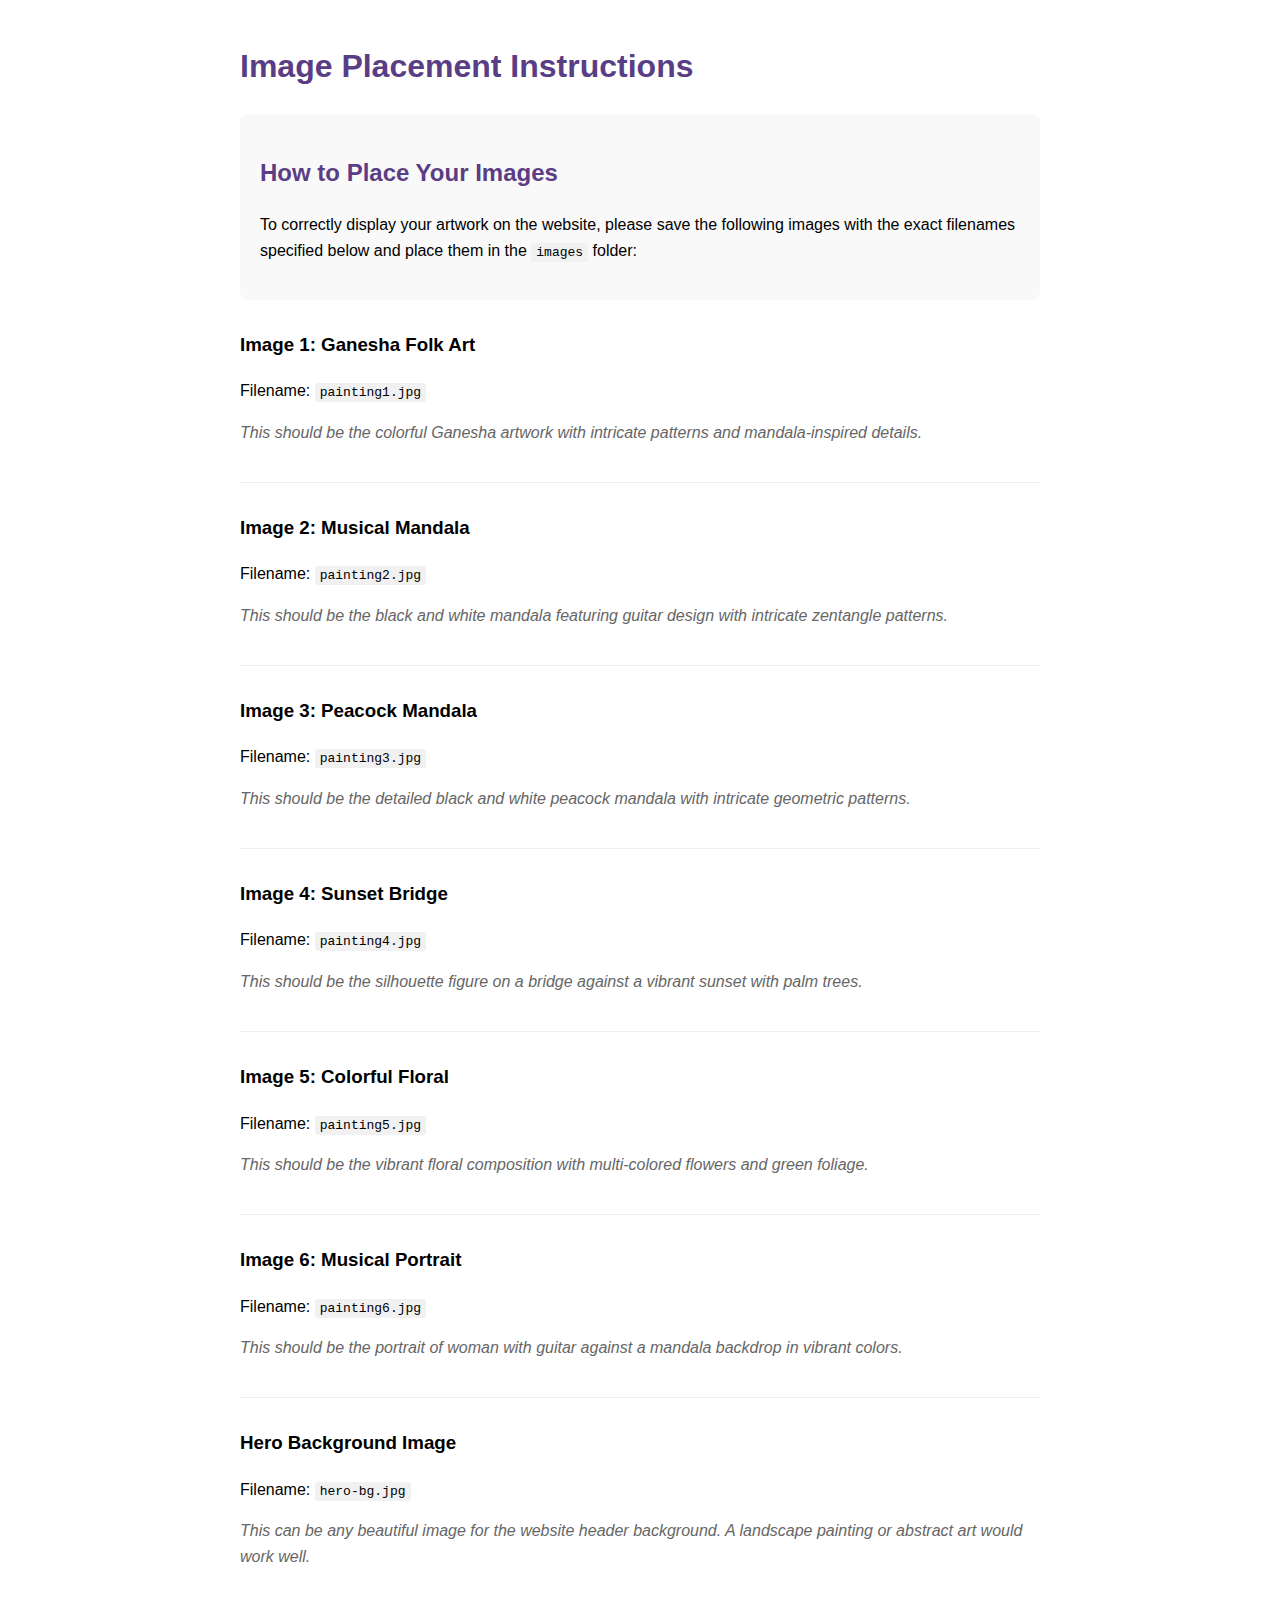
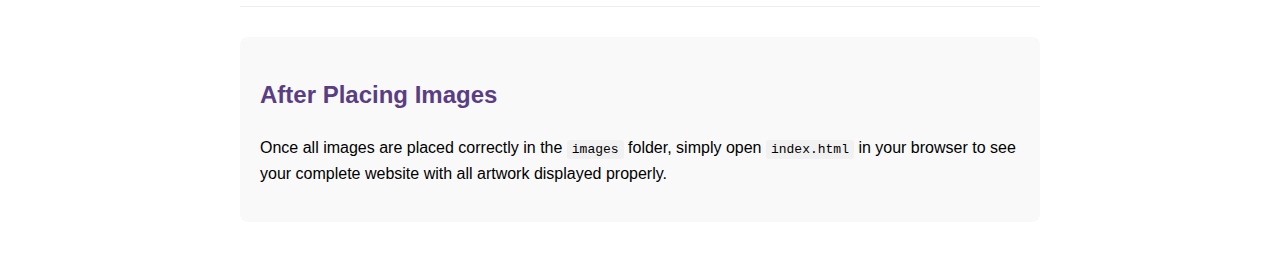
<file: image-placement-instructions.html>
<!DOCTYPE html>
<html lang="en">
<head>
    <meta charset="UTF-8">
    <meta name="viewport" content="width=device-width, initial-scale=1.0">
    <title>Image Placement Instructions</title>
    <style>
        body {
            font-family: Arial, sans-serif;
            line-height: 1.6;
            max-width: 800px;
            margin: 0 auto;
            padding: 20px;
        }
        .instructions {
            background-color: #f9f9f9;
            padding: 20px;
            border-radius: 8px;
            margin-bottom: 30px;
        }
        .image-guide {
            margin-bottom: 30px;
            padding-bottom: 20px;
            border-bottom: 1px solid #eee;
        }
        h1, h2 {
            color: #5a3e85;
        }
        code {
            background-color: #f1f1f1;
            padding: 2px 5px;
            border-radius: 3px;
            font-family: monospace;
        }
        .image-description {
            margin-top: 10px;
            font-style: italic;
            color: #666;
        }
    </style>
</head>
<body>
    <h1>Image Placement Instructions</h1>
    
    <div class="instructions">
        <h2>How to Place Your Images</h2>
        <p>To correctly display your artwork on the website, please save the following images with the exact filenames specified below and place them in the <code>images</code> folder:</p>
    </div>
    
    <div class="image-guide">
        <h3>Image 1: Ganesha Folk Art</h3>
        <p>Filename: <code>painting1.jpg</code></p>
        <p class="image-description">This should be the colorful Ganesha artwork with intricate patterns and mandala-inspired details.</p>
    </div>
    
    <div class="image-guide">
        <h3>Image 2: Musical Mandala</h3>
        <p>Filename: <code>painting2.jpg</code></p>
        <p class="image-description">This should be the black and white mandala featuring guitar design with intricate zentangle patterns.</p>
    </div>
    
    <div class="image-guide">
        <h3>Image 3: Peacock Mandala</h3>
        <p>Filename: <code>painting3.jpg</code></p>
        <p class="image-description">This should be the detailed black and white peacock mandala with intricate geometric patterns.</p>
    </div>
    
    <div class="image-guide">
        <h3>Image 4: Sunset Bridge</h3>
        <p>Filename: <code>painting4.jpg</code></p>
        <p class="image-description">This should be the silhouette figure on a bridge against a vibrant sunset with palm trees.</p>
    </div>
    
    <div class="image-guide">
        <h3>Image 5: Colorful Floral</h3>
        <p>Filename: <code>painting5.jpg</code></p>
        <p class="image-description">This should be the vibrant floral composition with multi-colored flowers and green foliage.</p>
    </div>
    
    <div class="image-guide">
        <h3>Image 6: Musical Portrait</h3>
        <p>Filename: <code>painting6.jpg</code></p>
        <p class="image-description">This should be the portrait of woman with guitar against a mandala backdrop in vibrant colors.</p>
    </div>
    
    <div class="image-guide">
        <h3>Hero Background Image</h3>
        <p>Filename: <code>hero-bg.jpg</code></p>
        <p class="image-description">This can be any beautiful image for the website header background. A landscape painting or abstract art would work well.</p>
    </div>
    
    <div class="instructions">
        <h2>After Placing Images</h2>
        <p>Once all images are placed correctly in the <code>images</code> folder, simply open <code>index.html</code> in your browser to see your complete website with all artwork displayed properly.</p>
    </div>
</body>
</html>
</file>
